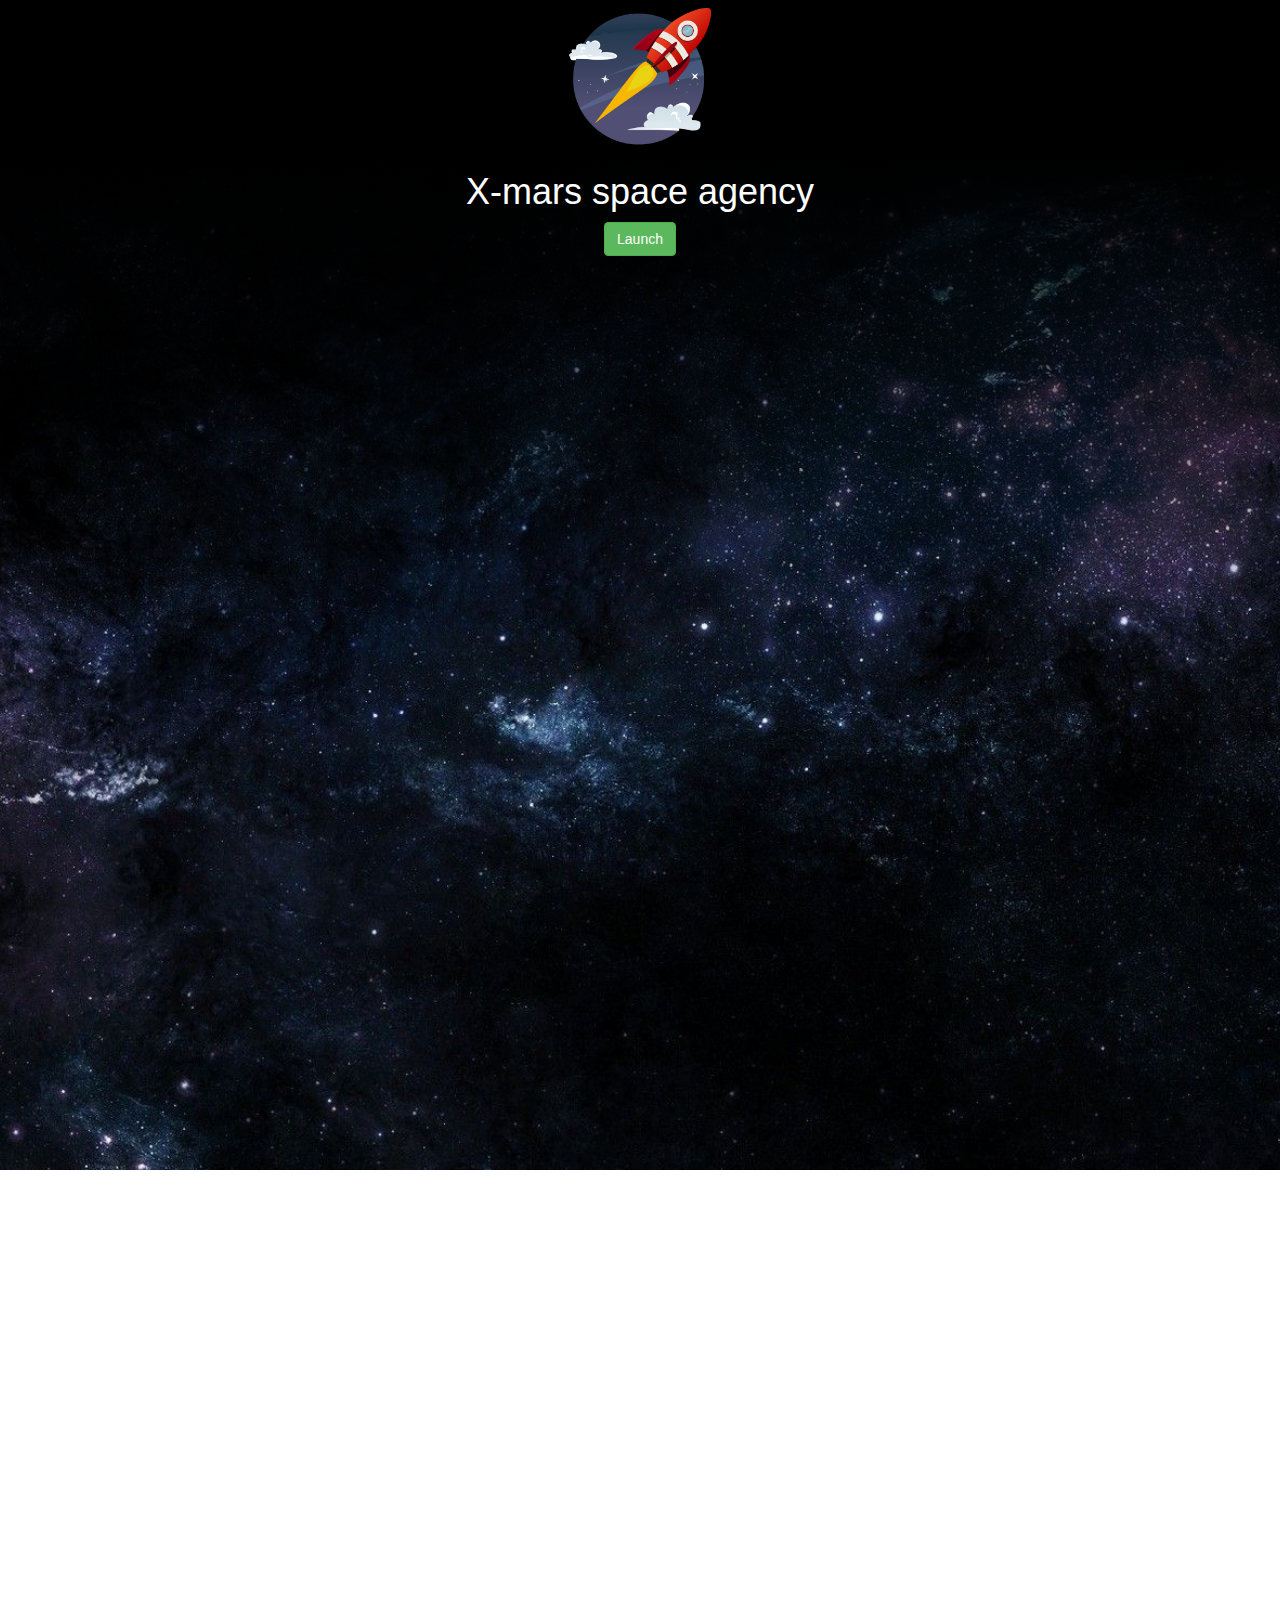
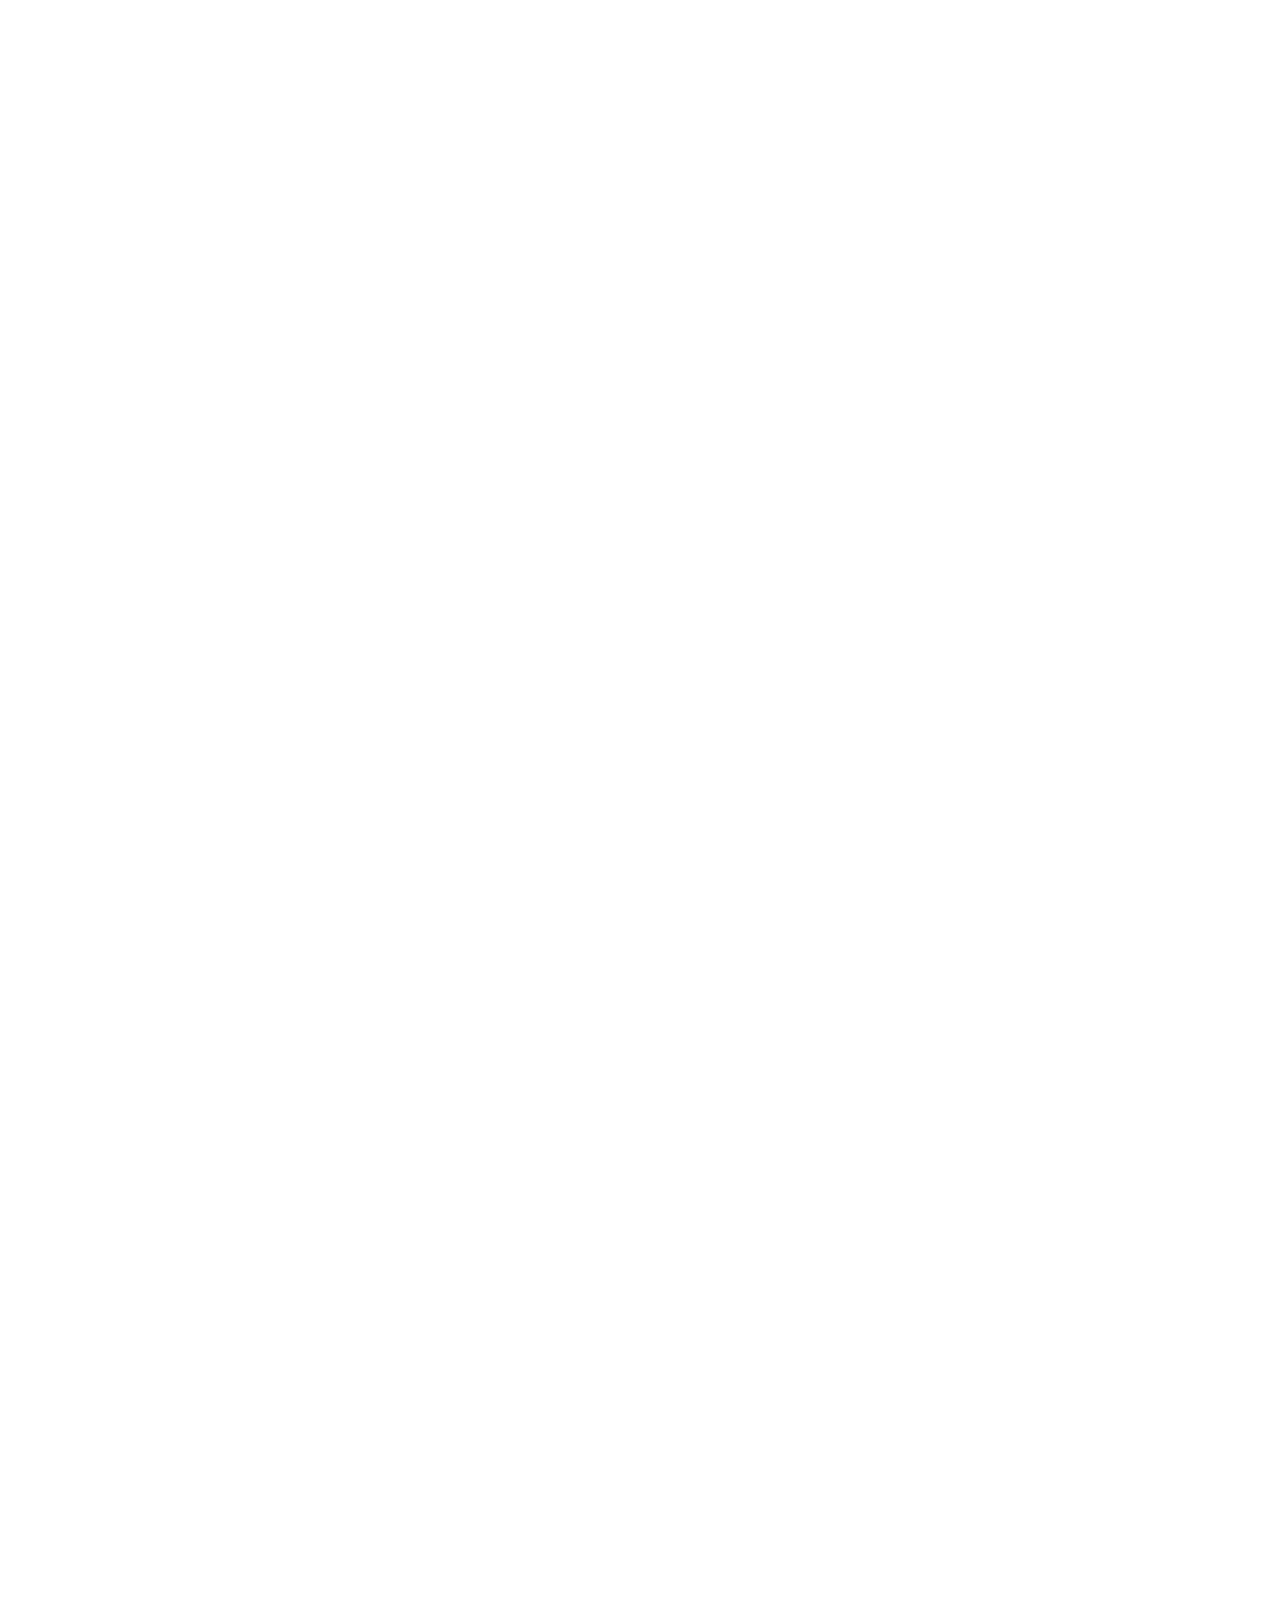
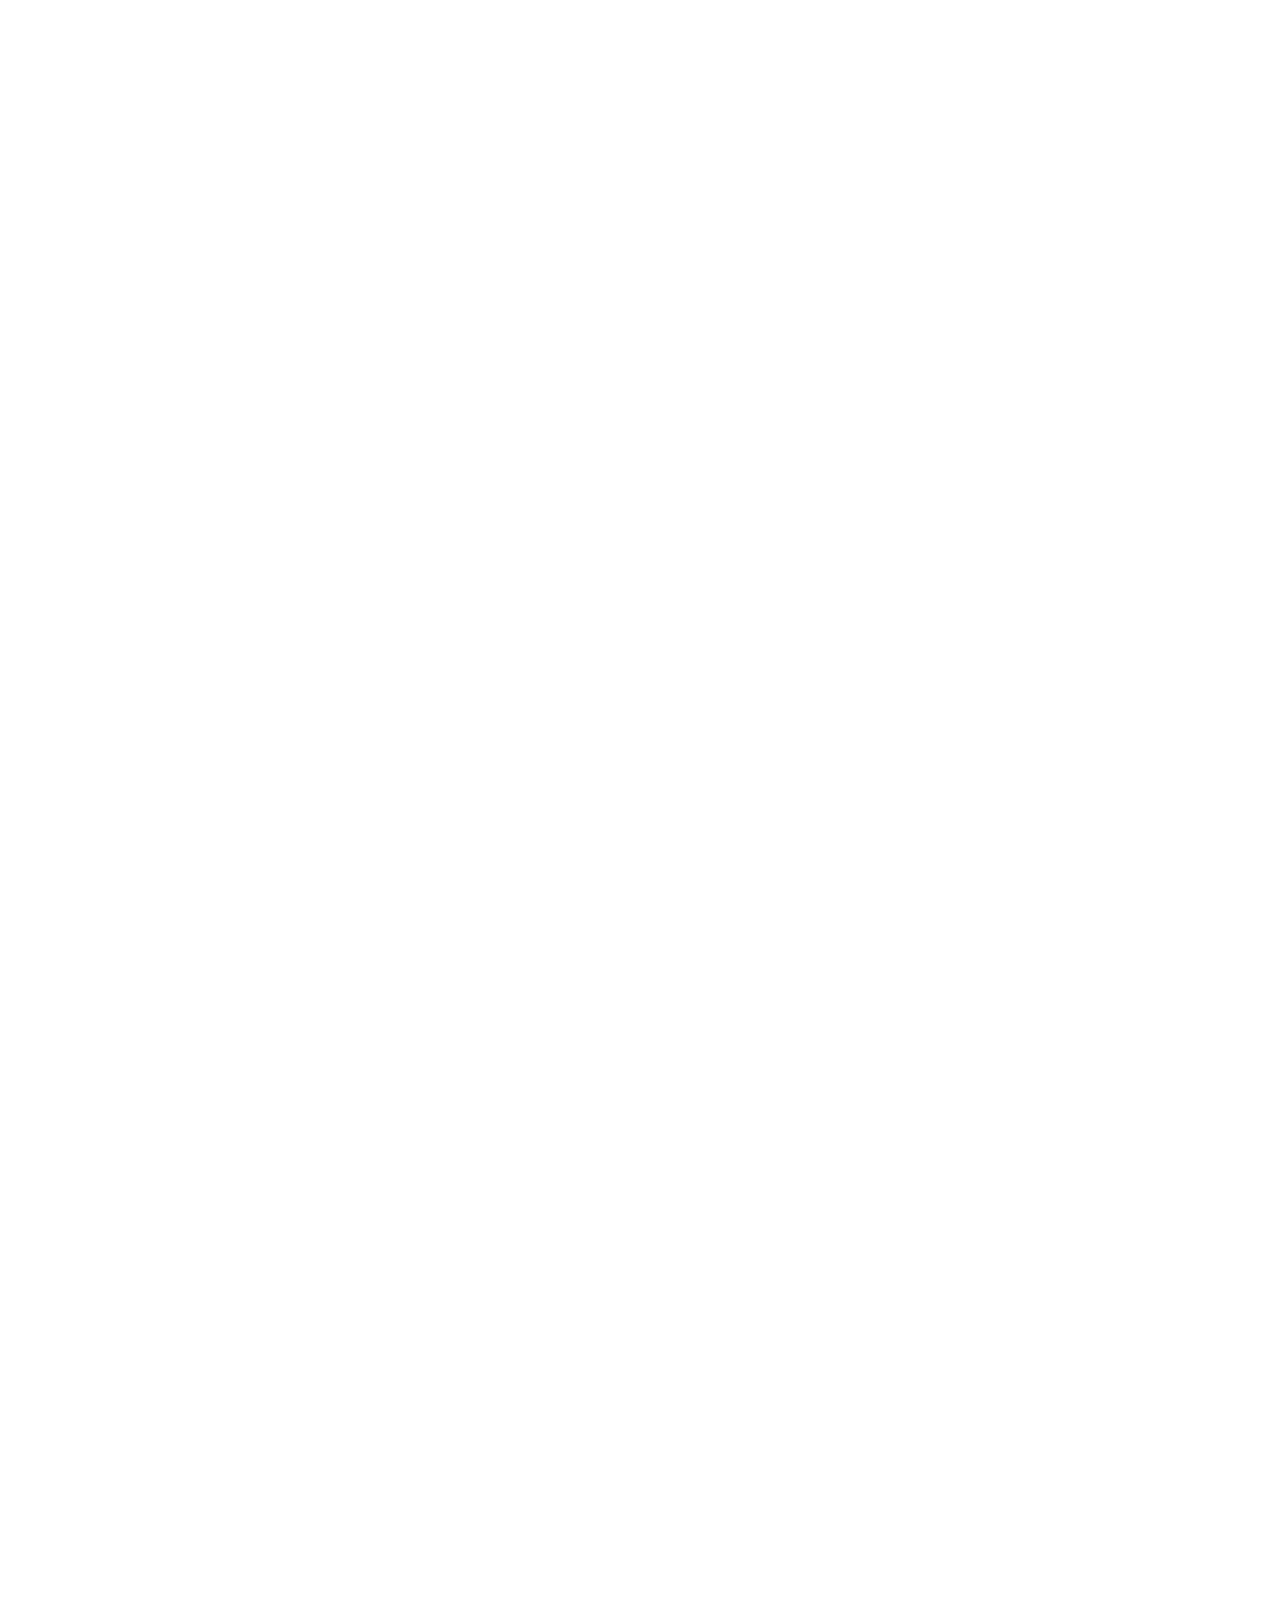
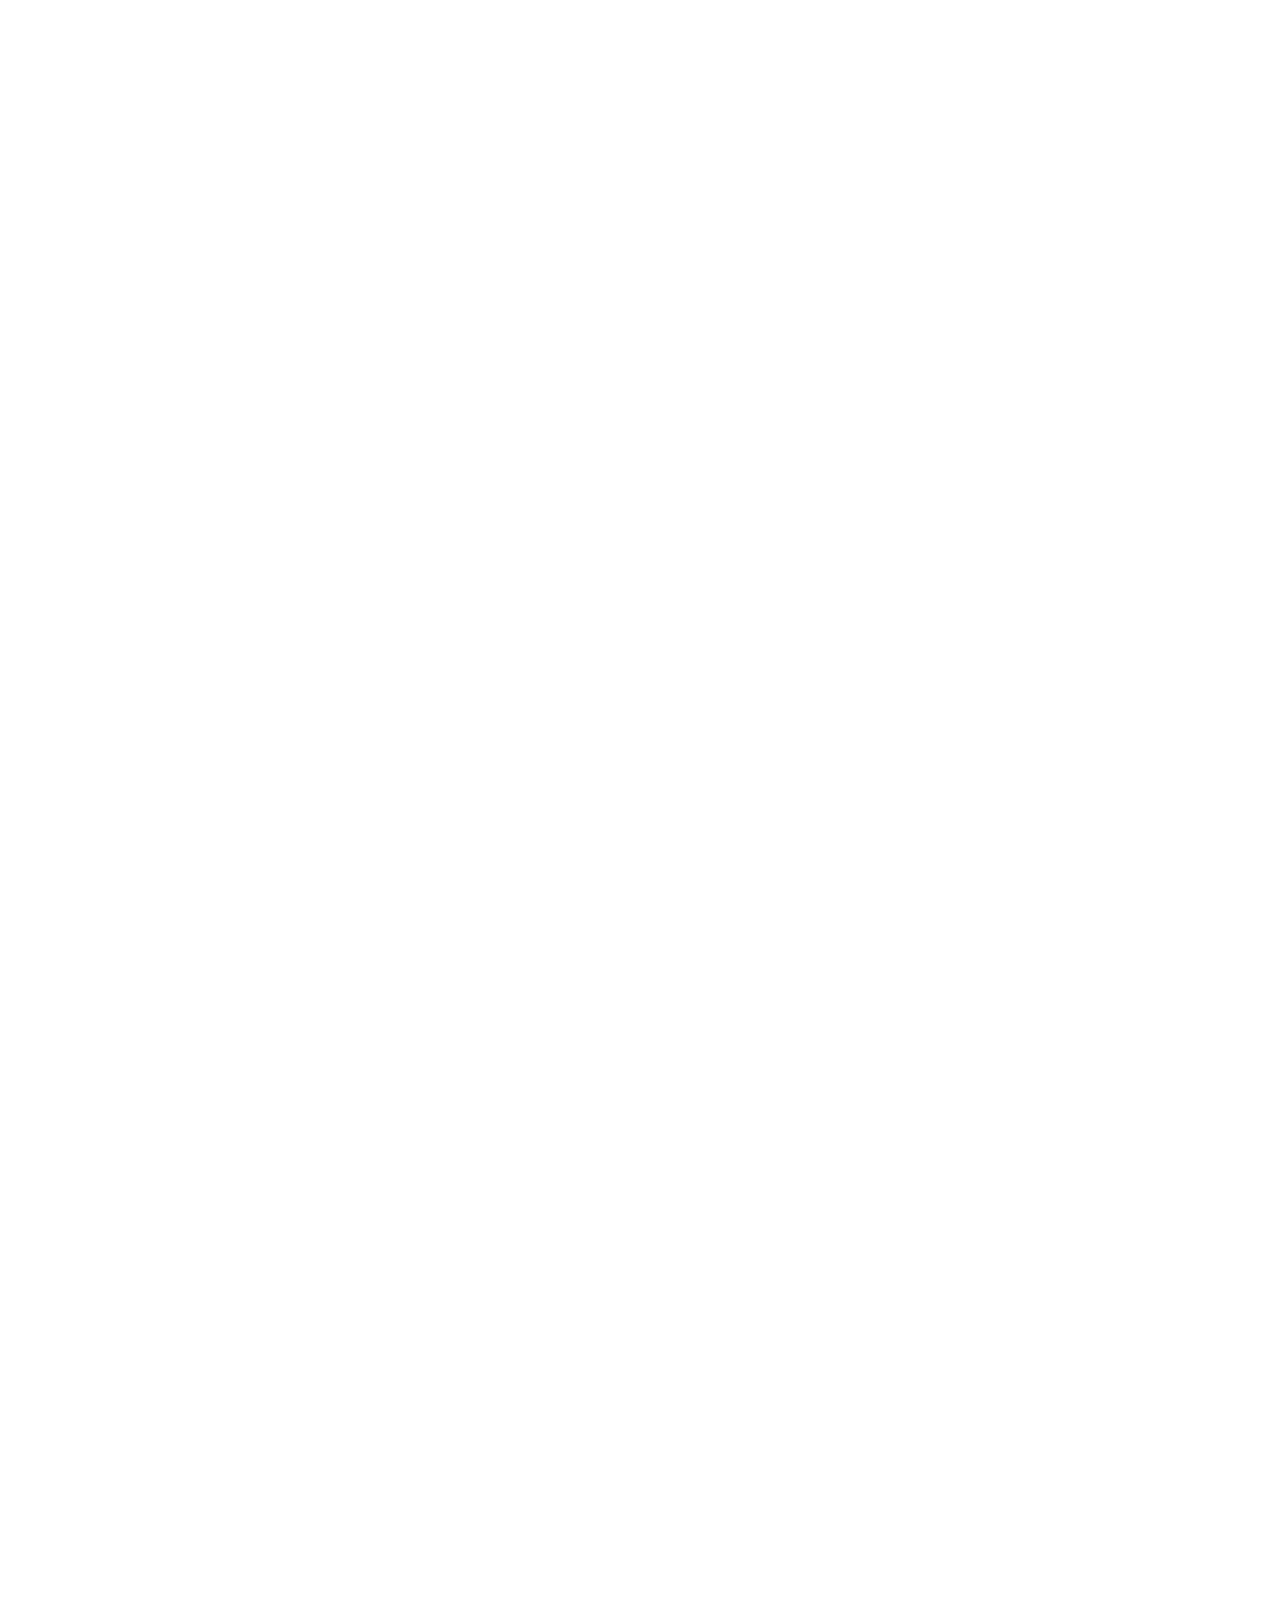
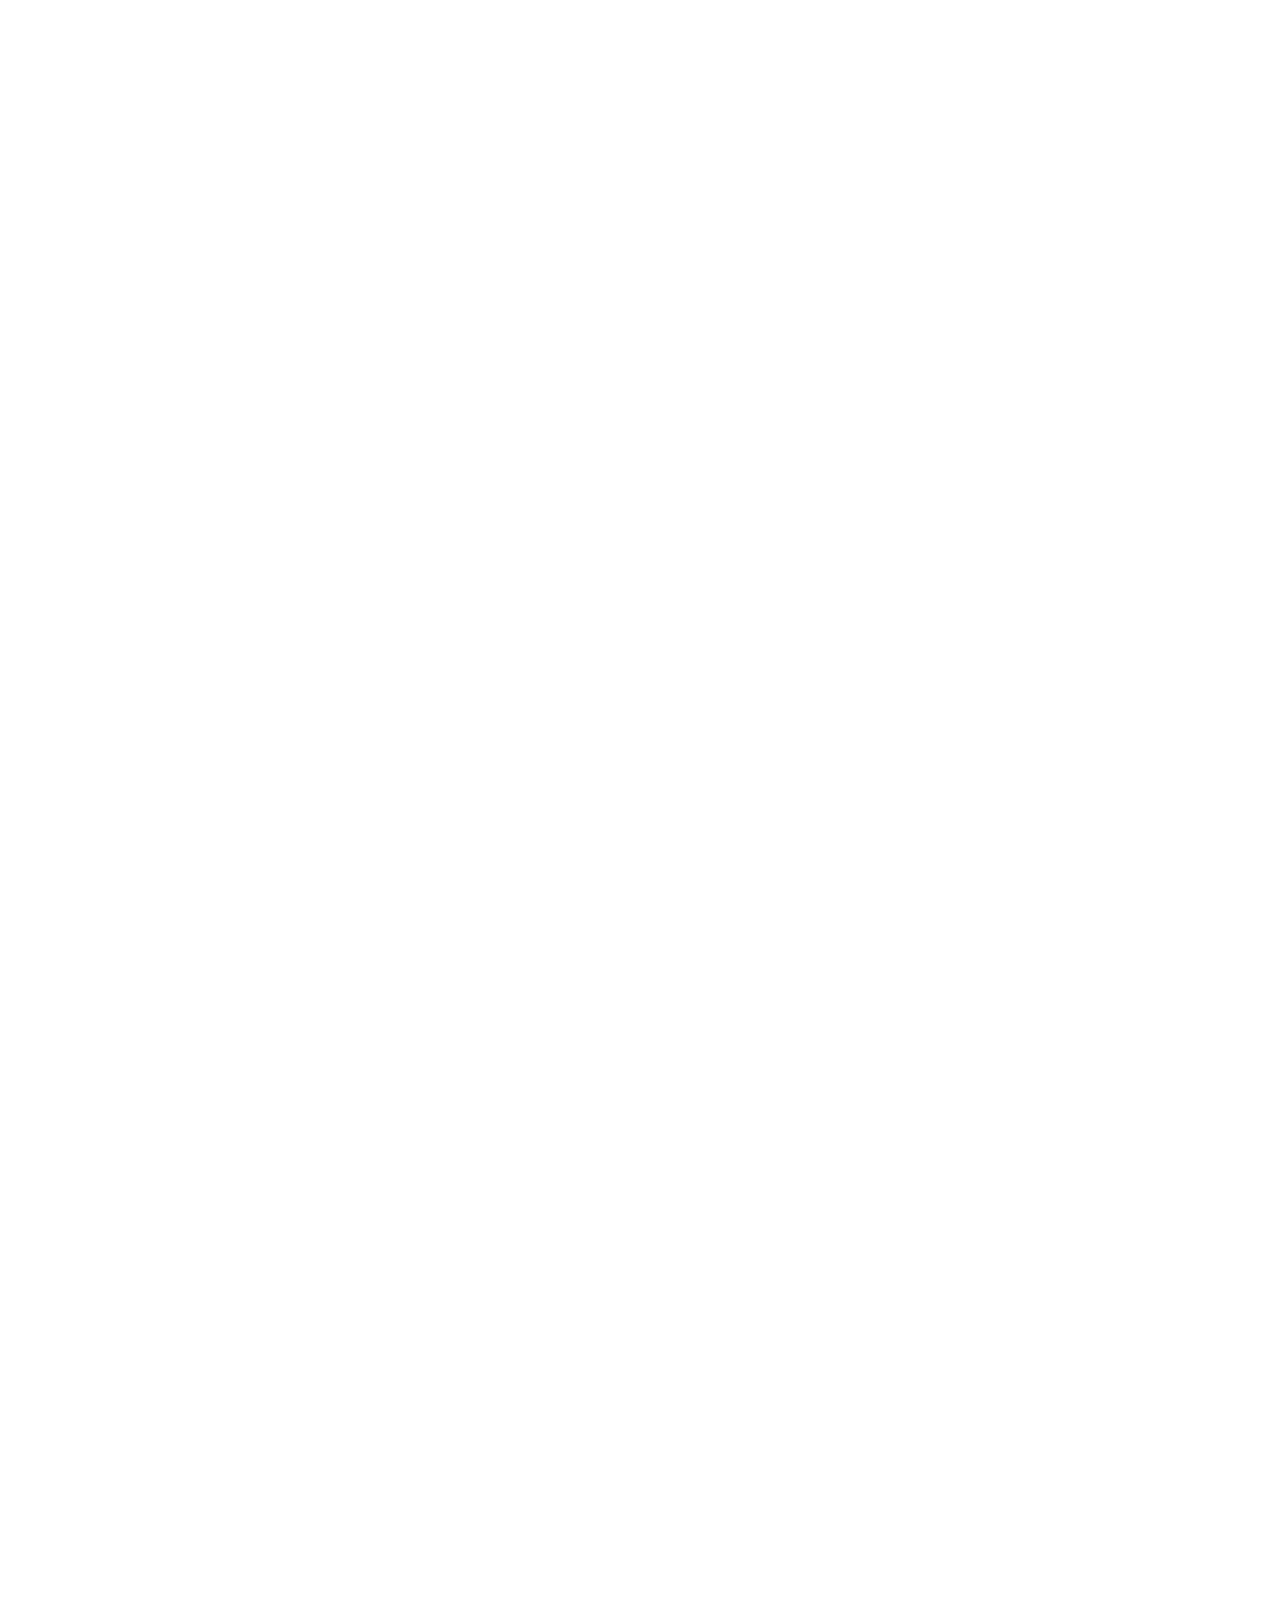
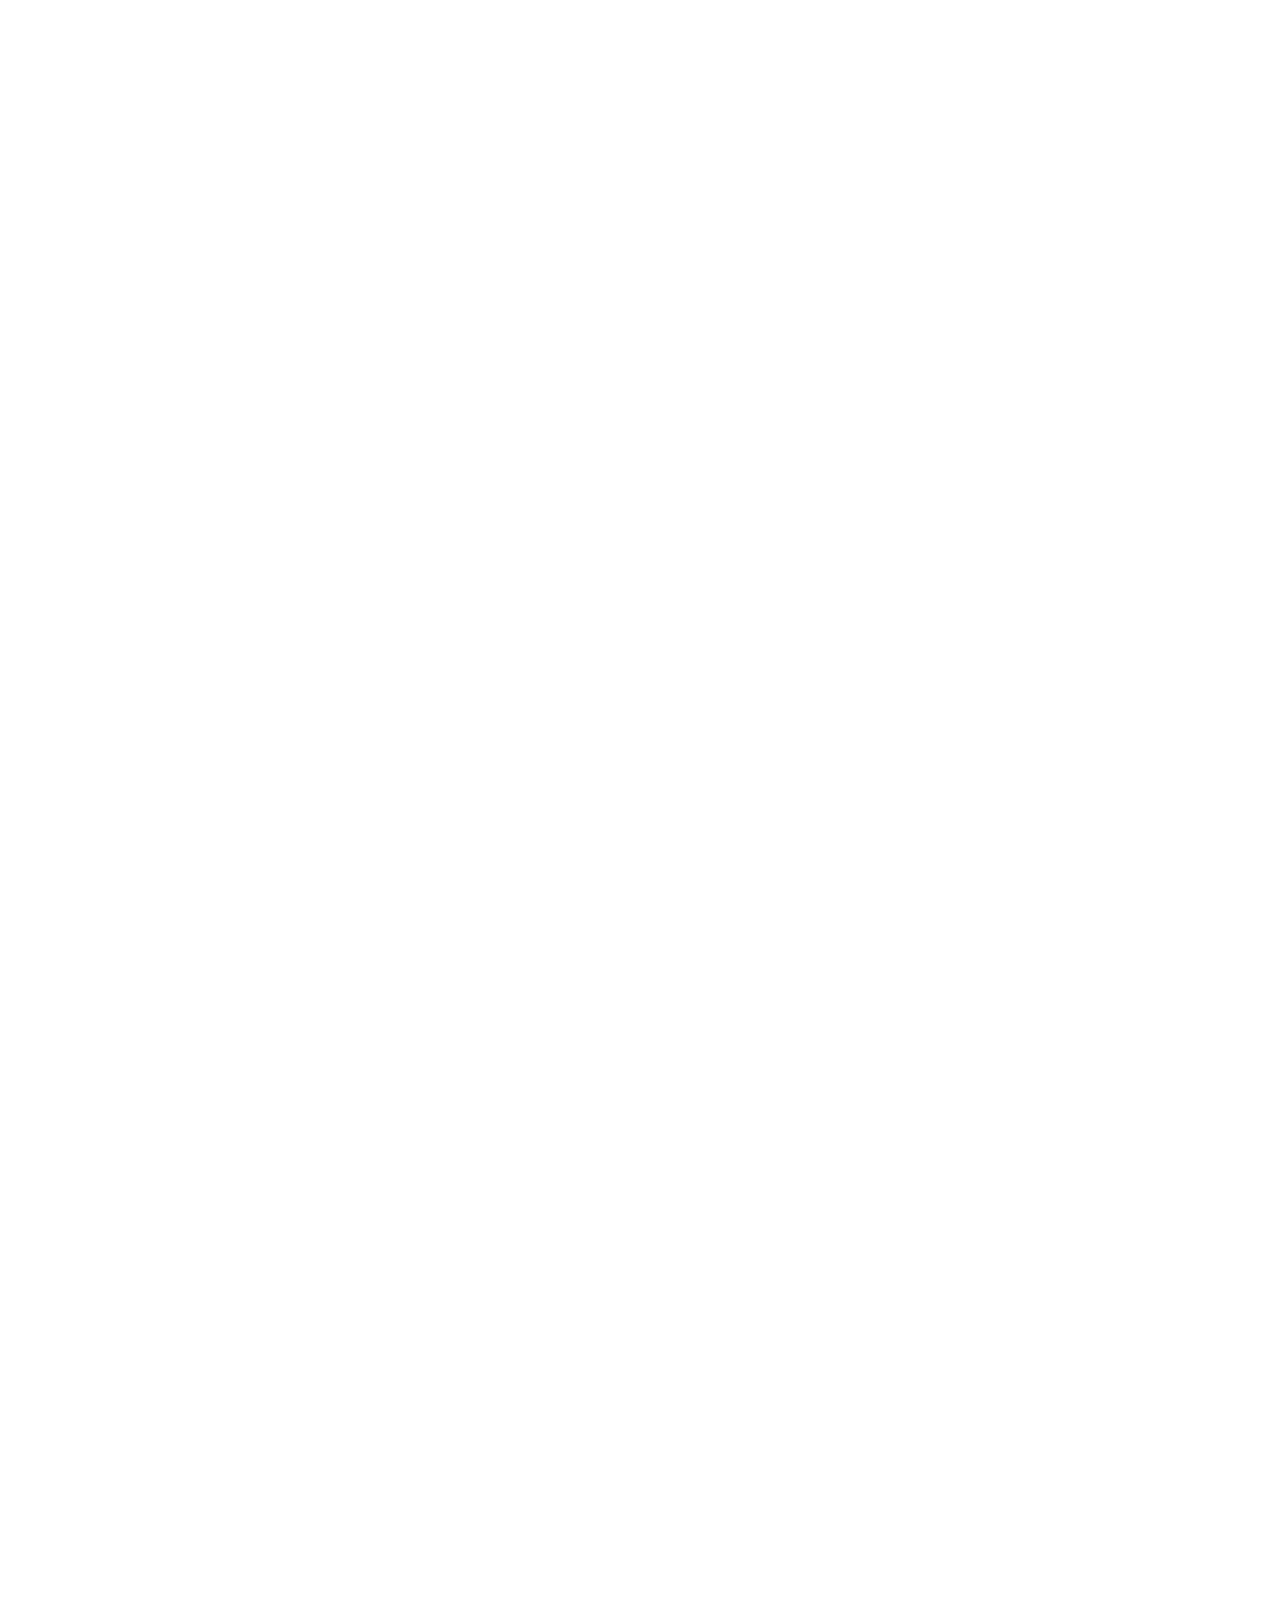
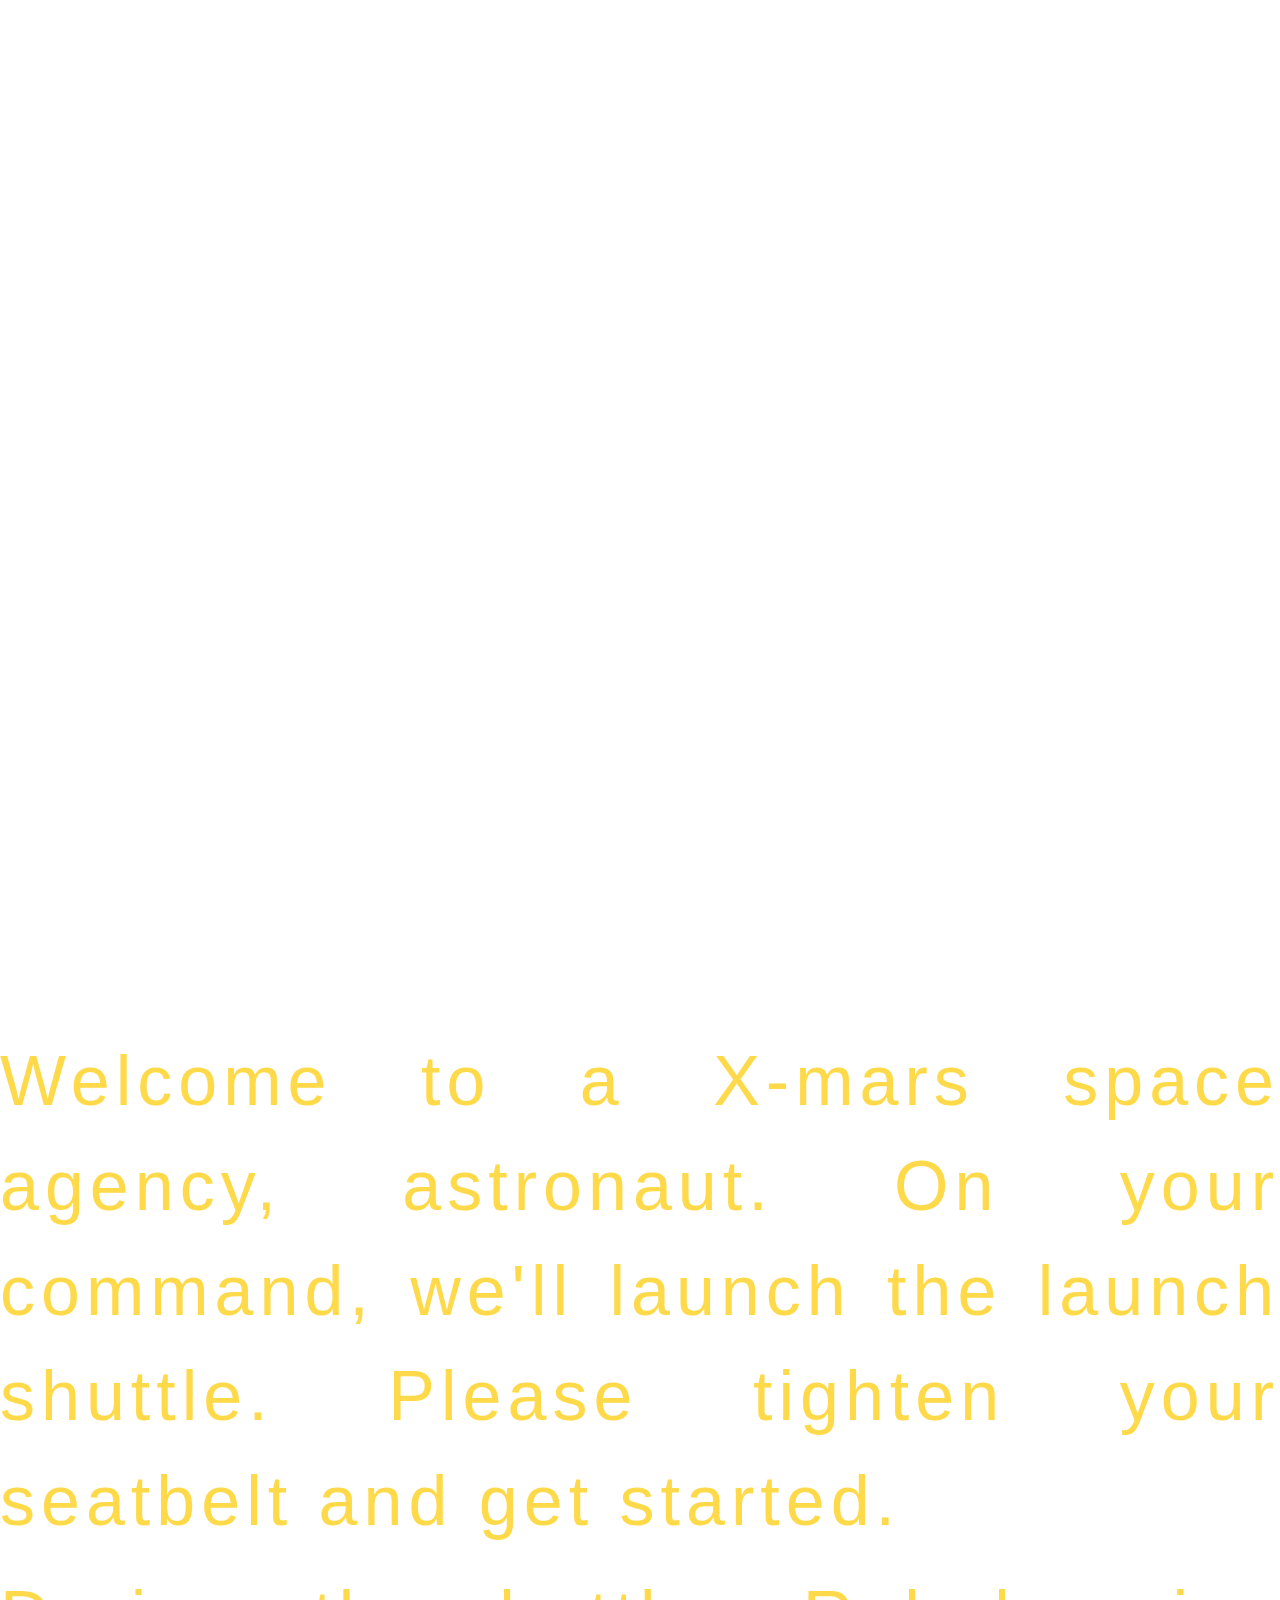
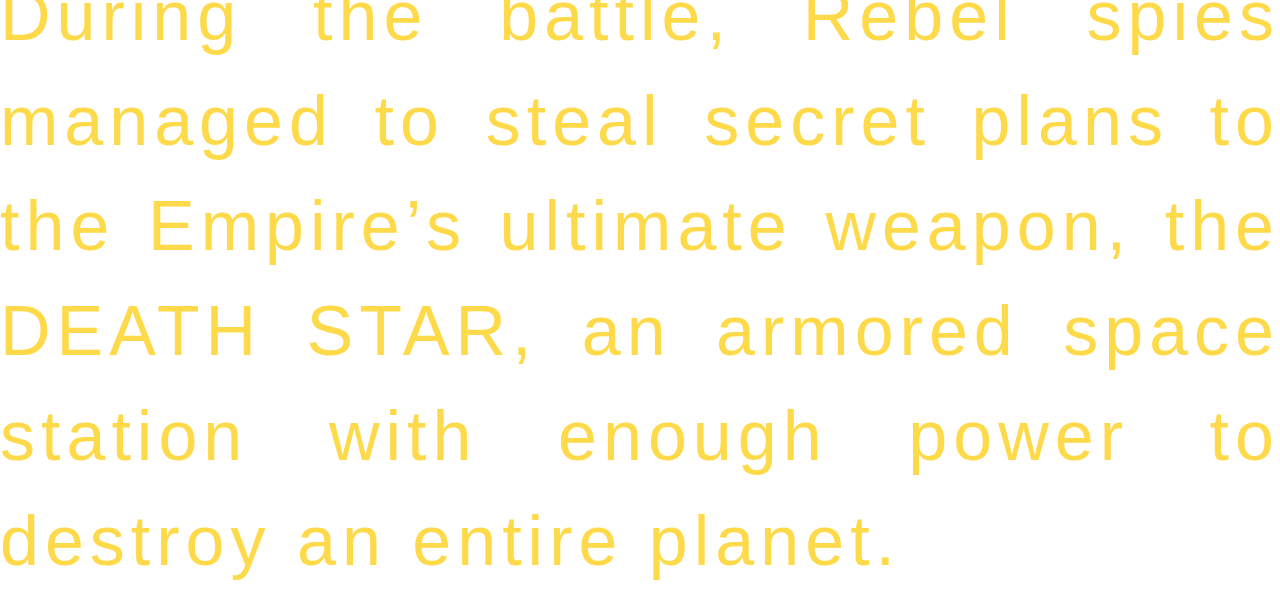
<file: templates/index.html>
<html>

<head>
  <meta name="viewport" content="width=device-width, initial-scale=1.0">
  <title>SpaceCraft</title>

  <link rel="stylesheet" href="https://maxcdn.bootstrapcdn.com/bootstrap/3.4.1/css/bootstrap.min.css">
  <script src="https://ajax.googleapis.com/ajax/libs/jquery/3.5.1/jquery.min.js"></script>
  <script src="https://maxcdn.bootstrapcdn.com/bootstrap/3.4.1/js/bootstrap.min.js"></script>
  <link rel="stylesheet" href="../static/predefined.css">

  <link rel="stylesheet" href="../static/style.css">

</head>

<body>

  <div class="fading">
    <img src="../static/logo.png" class="logo" alt="">

    <h1> X-mars space agency</h1>

    <form action="/main" method="post">
      <button class="btn btn-success">Launch</button>
    </form>

  </div>

  <section class="context">

    <div class="crawl">
      <p>Welcome to a X-mars space agency, astronaut. On your command, we'll launch the launch shuttle. Please tighten
        your seatbelt and get started.</p>

      <p>During the battle, Rebel spies managed to steal secret plans to the Empire’s ultimate weapon, the DEATH STAR,
        an armored space station with enough power to destroy an entire planet.</p>

    </div>

  </section>


</body>

</html>
</file>
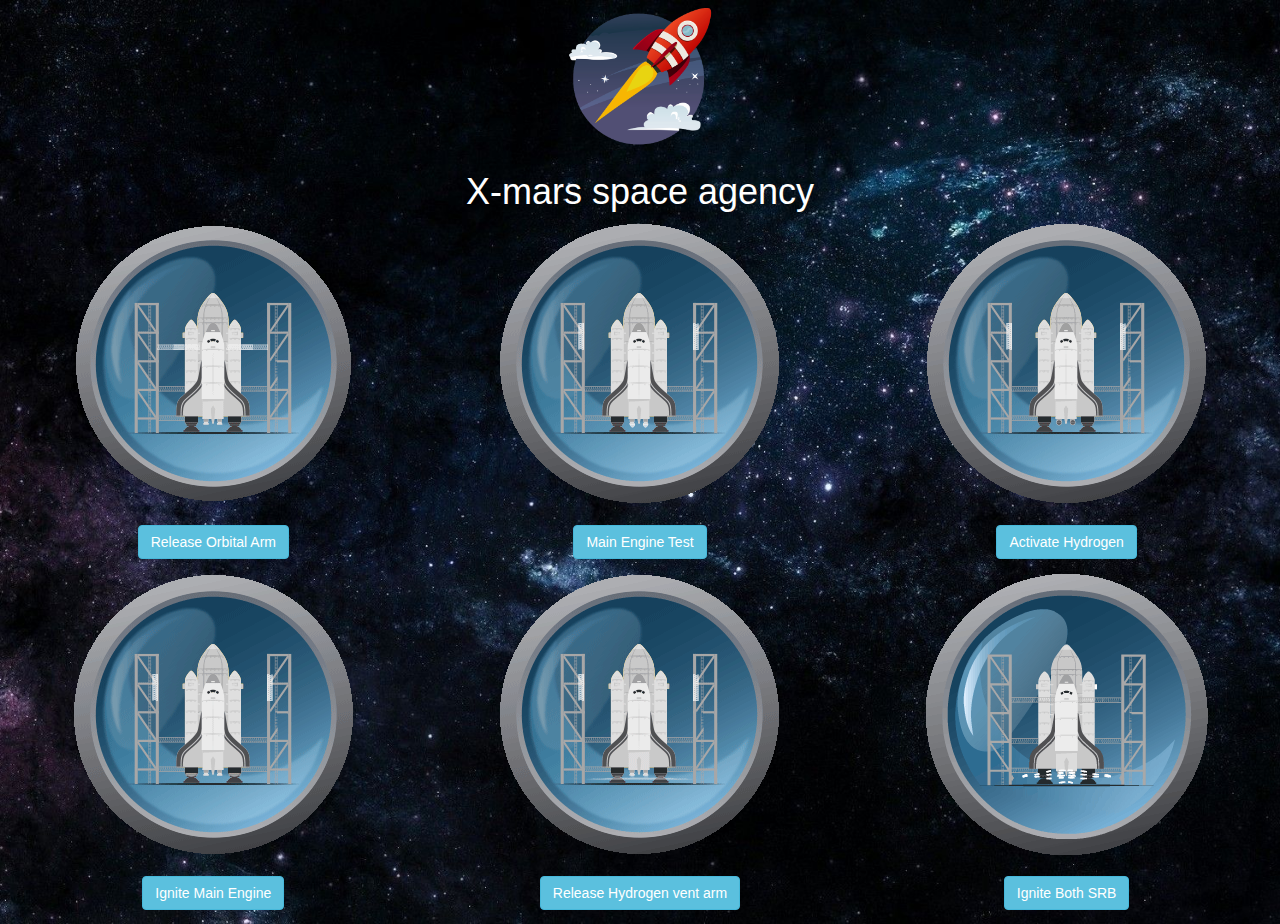
<file: templates/main.html>
<html>
<head>
    <meta name="viewport" content="width=device-width, initial-scale=1.0">
    <title>SpaceCraft</title>
    
    <link rel="stylesheet" href="https://maxcdn.bootstrapcdn.com/bootstrap/3.4.1/css/bootstrap.min.css">
    <script src="https://ajax.googleapis.com/ajax/libs/jquery/3.5.1/jquery.min.js"></script>
    <script src="https://maxcdn.bootstrapcdn.com/bootstrap/3.4.1/js/bootstrap.min.js"></script>
    <link rel="stylesheet" href="../static/predefined.css">

    <link rel="stylesheet" href="../static/style.css">
</head>

<body>
    <!--Add a img tag for logo and a heading tag for heading -->
    <img src="../static/logo.png" class="logo" alt="">

    <h1> X-mars space agency</h1>

    <!--Add code for creating the buttons and for taking the actions -->

    <form action="/1" method="post" target="_blank" class="btn-form col-lg-4 col-md-6">
        <input type="image" src="../static/1.gif" alt="">
        <br><br>

        <button class="btn btn-info">Release Orbital Arm</button>
    </form>


    <form action="/2" method="post" target="_blank" class="btn-form col-lg-4 col-md-6">
        <input type="image" src="../static/2.gif" alt="">
        <br><br>

        <button class="btn btn-info">Main Engine Test</button>
    </form>


    <form action="/3" method="post" target="_blank" class="btn-form col-lg-4 col-md-6">
        <input type="image" src="../static/3.gif" alt="">
        <br><br>

        <button class="btn btn-info">Activate Hydrogen</button>
    </form>


    <form action="/4" method="post" target="_blank" class="btn-form col-lg-4 col-md-6">
        <input type="image" src="../static/4.gif" alt="">
        <br><br>

        <button class="btn btn-info">Ignite Main Engine</button>
    </form>


    <form action="/5" method="post" target="_blank" class="btn-form col-lg-4 col-md-6">
        <input type="image" src="../static/5.gif" alt="">
        <br><br>

        <button class="btn btn-info">Release Hydrogen vent arm</button>
    </form>


    <form action="/6" method="post" target="_blank" class="btn-form col-lg-4 col-md-6">
        <input type="image" src="../static/6.gif" alt="">
        <br><br>

        <button class="btn btn-info">Ignite Both SRB</button>
    </form>

</body>
</html>
</file>
<file: static/predefined.css>
.context {
  display: flex;
  justify-content: center;
  height: 60vh;
  color: #feda4a;
  font-size: 500%;
  font-weight: 70%;
  letter-spacing: 6px;
  line-height: 150%;
  perspective: 400px;
  text-align: justify;
}

.crawl {
  position: relative;
  top: 9999px;
  transform-origin: 50% 50%;
  animation: crawl 60s linear;
}


.fading {
  position: relative;
  width: 100%;
  min-height: 70vh;
  background-image: linear-gradient(0deg, transparent, black 75%);
  z-index: 1;
  text-align: center;
}



@keyframes crawl {
  0% {
    top: 30px;
    transform: rotateX(15deg)  translateZ(0);
  }
  100% { 
    top: -6000px;
    transform: rotateX(25deg) translateZ(-2500px);
  }
}


body {
  /* overflow: hidden; */
}
</file>
<file: static/style.css>
.logo{
    width: 150px;
    height: auto;
}
body{
    background-image: url('bg5img.jpg');
    background-size: cover;
    background-position: 50% 50%;
    background-repeat: no-repeat;
    text-align: center;
}
h1{
    color: #fff;
}
</file>
